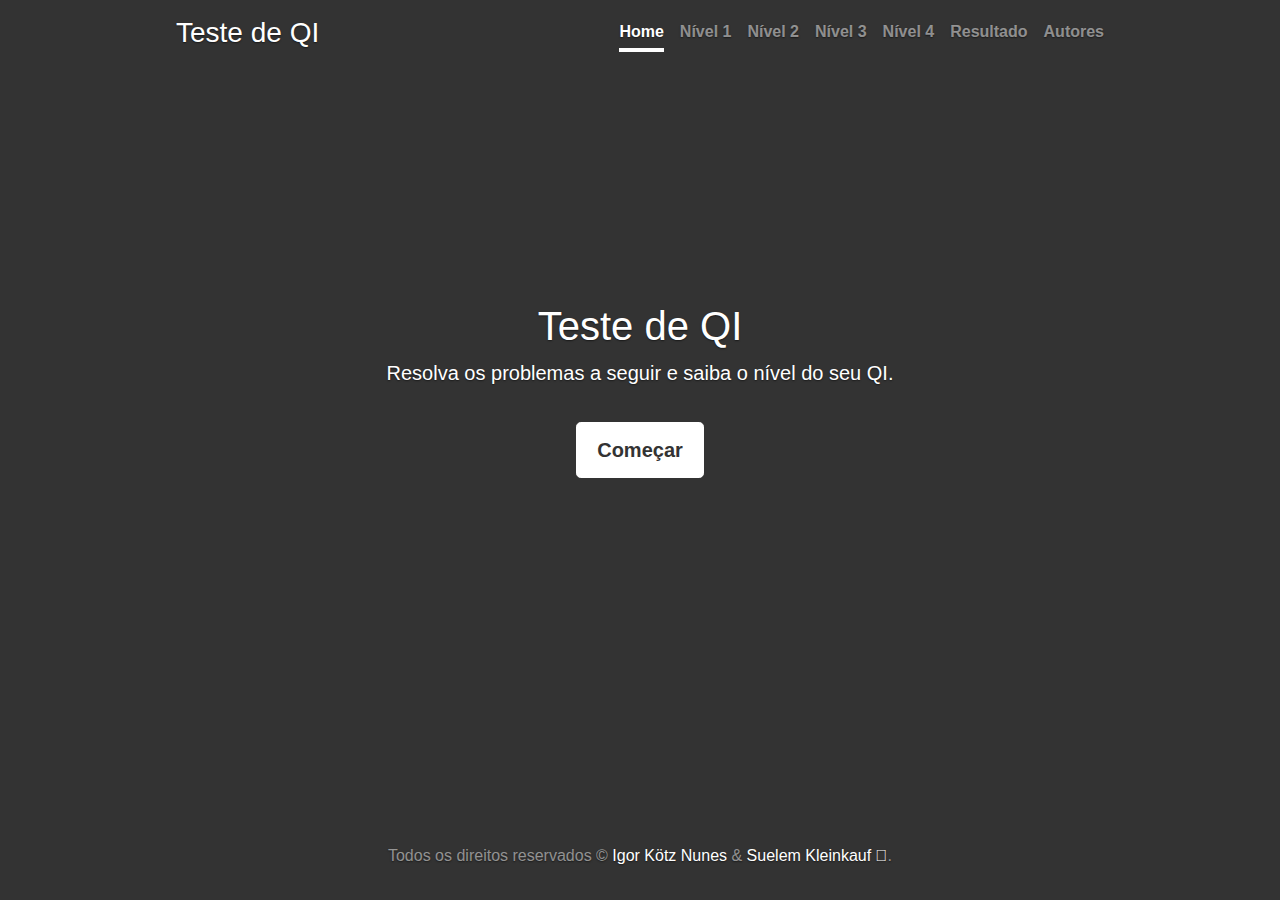
<file: index.html>
<!doctype html>
<html lang="en">
  <head>
    <meta charset="utf-8">
    <meta name="viewport" content="width=device-width, initial-scale=1, shrink-to-fit=no">
    <meta name="description" content="Teste de QI">
    <meta name="author" content="Igor Kötz Nunes & Suelem Kleinkauf">
    <link rel="icon" href="./images/favicon.jpeg">

    <title>Teste de QI</title>

    <link href="./css/bootstrap.min.css" rel="stylesheet">
    <link href="./css/cover.css" rel="stylesheet">
  </head>

  <body class="text-center">

    <div class="cover-container d-flex w-100 h-100 p-3 mx-auto flex-column">
      <header class="masthead mb-auto">
        <div class="inner">
          <h3 class="masthead-brand"><a href="index.html">Teste de QI</a></h3>
          <nav class="nav nav-masthead justify-content-center">
            <a class="nav-link active" href="./index.html">Home</a>
            <a class="nav-link" href="./desafioUm.html">Nível 1</a>
            <a class="nav-link" href="./desafioDois.html">Nível 2</a>
            <a class="nav-link" href="./desafioTres.html">Nível 3</a>
            <a class="nav-link" href="./desafioQuatro.html">Nível 4</a>
            <a class="nav-link" href="./resultado.html">Resultado</a>
            <a class="nav-link" href="./autores.html">Autores</a>           
          </nav>
        </div>
      </header>

      <main role="main" class="inner cover">
        <div>
          <h1 class="cover-heading">Teste de QI</h1>
          <p class="lead">Resolva os problemas a seguir e saiba o nível do seu QI.</p>
          <p class="lead">
            <a href="./desafioUm.html" class="btn btn-lg btn-secondary">Começar</a>
          </p>
        </div>
      </main>

      <footer class="mastfoot mt-auto">
        <div class="inner">
          <p>Todos os direitos reservados © <a target="_blank" href="https://github.com/igorknunes">Igor Kötz Nunes</a> & <a target="_blank" href="https://github.com/sukleinkauf">Suelem Kleinkauf</a> <a target="_blank" href="https://apple.com/br"></a>.</p>
        </div>
      </footer>
    </div>

    <script src="./js/jquery-3.3.1.slim.min.js"></script>
    <script src="./js/bootstrap.min.js"></script>
    <script src="./js/script-home.js"></script>
  </body>
</html>
</file>
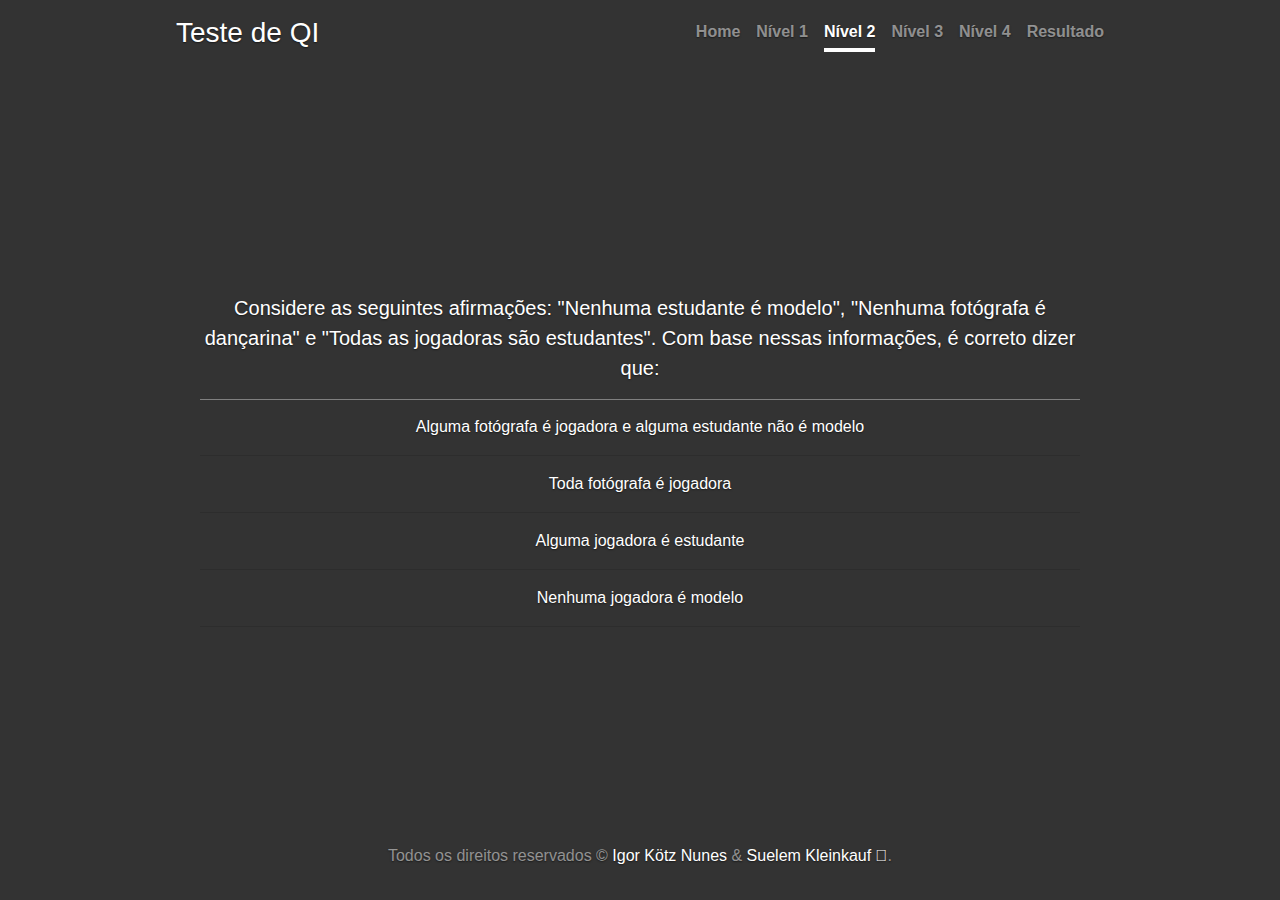
<file: desafioDois.html>
<!doctype html>
<html lang="en">
  <head>
    <meta charset="utf-8">
    <meta name="viewport" content="width=device-width, initial-scale=1, shrink-to-fit=no">
    <meta name="description" content="Teste de QI">
    <meta name="author" content="Igor Kötz Nunes & Suelem Kleinkauf">
    <link rel="icon" href="./images/favicon.jpeg">

    <title>Teste de QI</title>

    <link href="./css/bootstrap.min.css" rel="stylesheet">
    <link href="./css/cover.css" rel="stylesheet">
  </head>

  <body class="text-center">

    <div class="cover-container d-flex w-100 h-100 p-3 mx-auto flex-column">
      <header class="masthead mb-auto">
        <div class="inner">
          <h3 class="masthead-brand"><a href="index.html">Teste de QI</a></h3>
          <nav class="nav nav-masthead justify-content-center">
            <a class="nav-link" href="./index.html">Home</a>
            <a class="nav-link" href="./desafioUm.html">Nível 1</a>
            <a class="nav-link active" href="./desafioDois.html">Nível 2</a>
            <a class="nav-link" href="./desafioTres.html">Nível 3</a>
            <a class="nav-link" href="./desafioQuatro.html">Nível 4</a>
            <a class="nav-link" href="./resultado.html">Resultado</a>
          </nav>
        </div>
      </header>

      <main role="main" class="inner cover">
        <div class="content">
          <p class="lead">Considere as seguintes afirmações: "Nenhuma estudante é modelo", "Nenhuma fotógrafa é dançarina" e "Todas as jogadoras são estudantes". Com base nessas informações, é correto dizer que:</p>
          <div class="options">
            <a href="#answer">
              <p>Alguma fotógrafa é jogadora e alguma estudante não é modelo</p>
              <hr>
              <p> Toda fotógrafa é jogadora</p>
              <hr>
              <p>Alguma jogadora é estudante</p>
              <hr>
              <p class="right">Nenhuma jogadora é modelo</p>
              <hr>
            </a>
          </div>
        </div>
        <div class="answer" id="answer">
          <div class="row">
            <div class="col-md-6">
              <img src="./images/jogadora.png">
            </div>
            <div class="col-md-6">
              <h4 class="cover-heading">Resposta:</h4>
              <p class="lead">Nenhuma jogadora é modelo.</p>
              <h4 class="cover-heading">Para entender:</h4>
              <p class="lead">O enunciado diz que "nenhuma estudante é modelo" e, na sequência, revela que "todas as jogadoras são estudantes". Logo, nenhuma jogadora é modelo.</p>
              <p class="lead">
                <a href="./desafioTres.html" class="btn btn-lg btn-secondary">Next</a>
              </p>
            </div>      
          </div>
        </div>
      </main>

      <footer class="mastfoot mt-auto">
        <div class="inner">
          <p>Todos os direitos reservados © <a target="_blank" href="https://github.com/igorknunes">Igor Kötz Nunes</a> & <a target="_blank" href="https://github.com/sukleinkauf">Suelem Kleinkauf</a> <a target="_blank" href="https://apple.com/br"></a>.</p>
        </div>
      </footer>
    </div>

    <script src="./js/jquery-3.3.1.slim.min.js"></script>
    <script src="./js/script.js"></script> 
    <script src="./js/bootstrap.min.js"></script>
  </body>
</html>
</file>
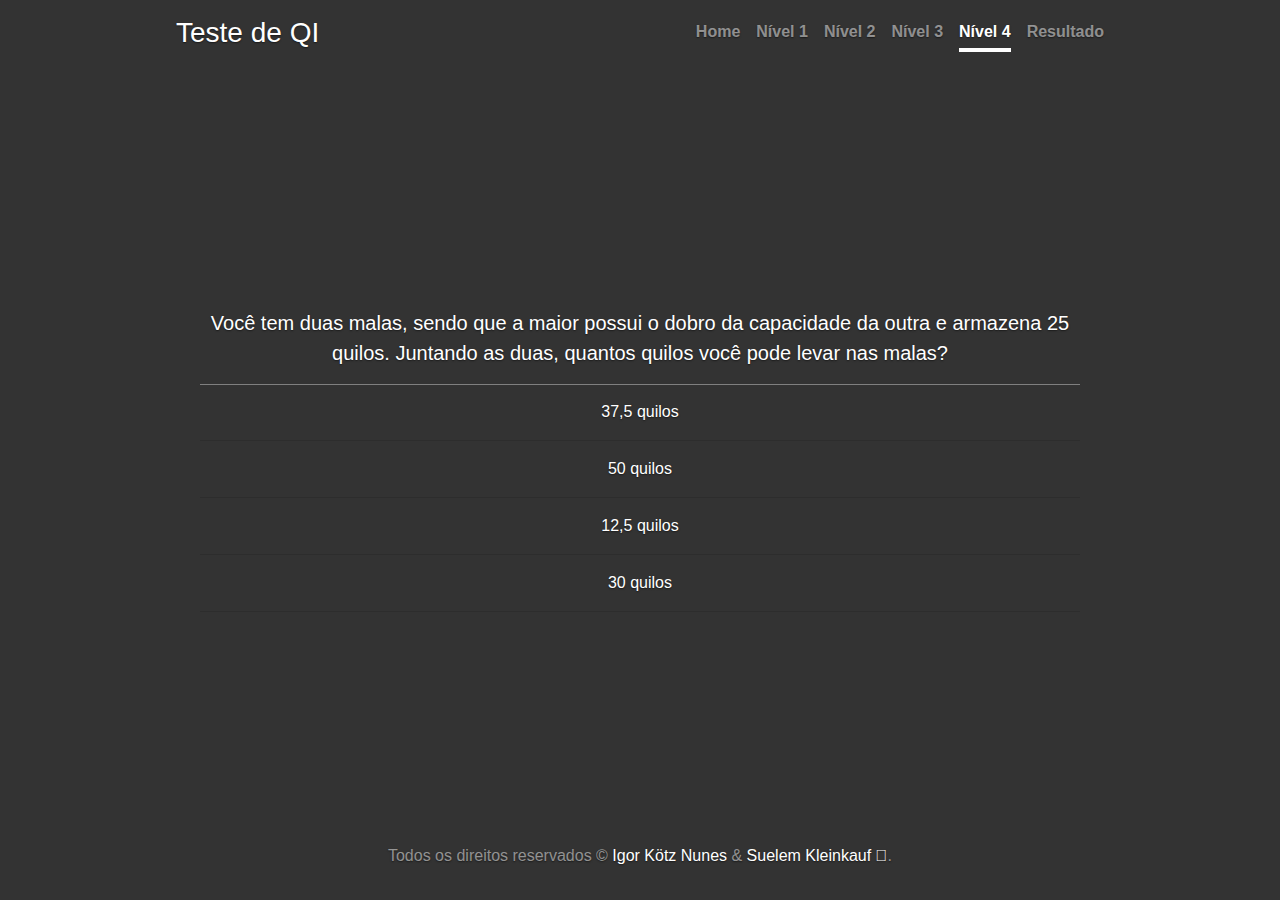
<file: desafioQuatro.html>
<!doctype html>
<html lang="en">
  <head>
    <meta charset="utf-8">
    <meta name="viewport" content="width=device-width, initial-scale=1, shrink-to-fit=no">
    <meta name="description" content="Teste de QI">
    <meta name="author" content="Igor Kötz Nunes & Suelem Kleinkauf">
    <link rel="icon" href="./images/favicon.jpeg">

    <title>Teste de QI</title>

    <link href="./css/bootstrap.min.css" rel="stylesheet">
    <link href="./css/cover.css" rel="stylesheet">
  </head>

  <body class="text-center">

    <div class="cover-container d-flex w-100 h-100 p-3 mx-auto flex-column">
      <header class="masthead mb-auto">
        <div class="inner">
          <h3 class="masthead-brand"><a href="index.html">Teste de QI</a></h3>
          <nav class="nav nav-masthead justify-content-center">
            <a class="nav-link" href="./index.html">Home</a>
            <a class="nav-link" href="./desafioUm.html">Nível 1</a>
            <a class="nav-link" href="./desafioDois.html">Nível 2</a>
            <a class="nav-link" href="./desafioTres.html">Nível 3</a>
            <a class="nav-link active" href="./desafioQuatro.html">Nível 4</a>
            <a class="nav-link" href="./resultado.html">Resultado</a>
          </nav>
        </div>
      </header>

      <main role="main" class="inner cover">
        <div class="content">
          <p class="lead">Você tem duas malas, sendo que a maior possui o dobro da capacidade da outra e armazena 25 quilos. Juntando as duas, quantos quilos você pode levar nas malas?</p>
          <div class="options">
            <a href="#answer">
              <p class="right">37,5 quilos</p>
              <hr>
              <p>50 quilos</p>
              <hr>
              <p>12,5 quilos</p>
              <hr>
              <p>30 quilos</p>
              <hr>
            </a>
          </div>
        </div>
         <div id="answer" class="answer">
          <div class="row">
            <div class="col-md-6">
              <img src="./images/mala.png">
            </div>
            <div class="col-md-6">
              <h4 class="cover-heading">Resposta:</h4>
              <p class="lead">37,5 quilos</p>
              <h4 class="cover-heading">Para entender:</h4>
              <p class="lead">A mala maior pode carregar 25 quilos; a menor, a metade desse valor, ou seja, 12,5 quilos. A soma desses dois valores (25 + 12,5) equivale aos 37,5 quilos que se pode carregar com as duas malas.</p>
              <p class="lead">
                <a href="./resultado.html" class="btn btn-lg btn-secondary">Finalizar</a>
              </p>
            </div>      
          </div>
        </div>
      </main>

      <footer class="mastfoot mt-auto">
        <div class="inner">
          <p>Todos os direitos reservados © <a target="_blank" href="https://github.com/igorknunes">Igor Kötz Nunes</a> & <a target="_blank" href="https://github.com/sukleinkauf">Suelem Kleinkauf</a> <a target="_blank" href="https://apple.com/br"></a>.</p>
        </div>
      </footer>
    </div>

    <script src="./js/bootstrap.min.js"></script>
    <script src="./js/jquery-3.3.1.slim.min.js"></script>
    <script src="./js/script.js"></script> 
  </body>
</html>
</file>
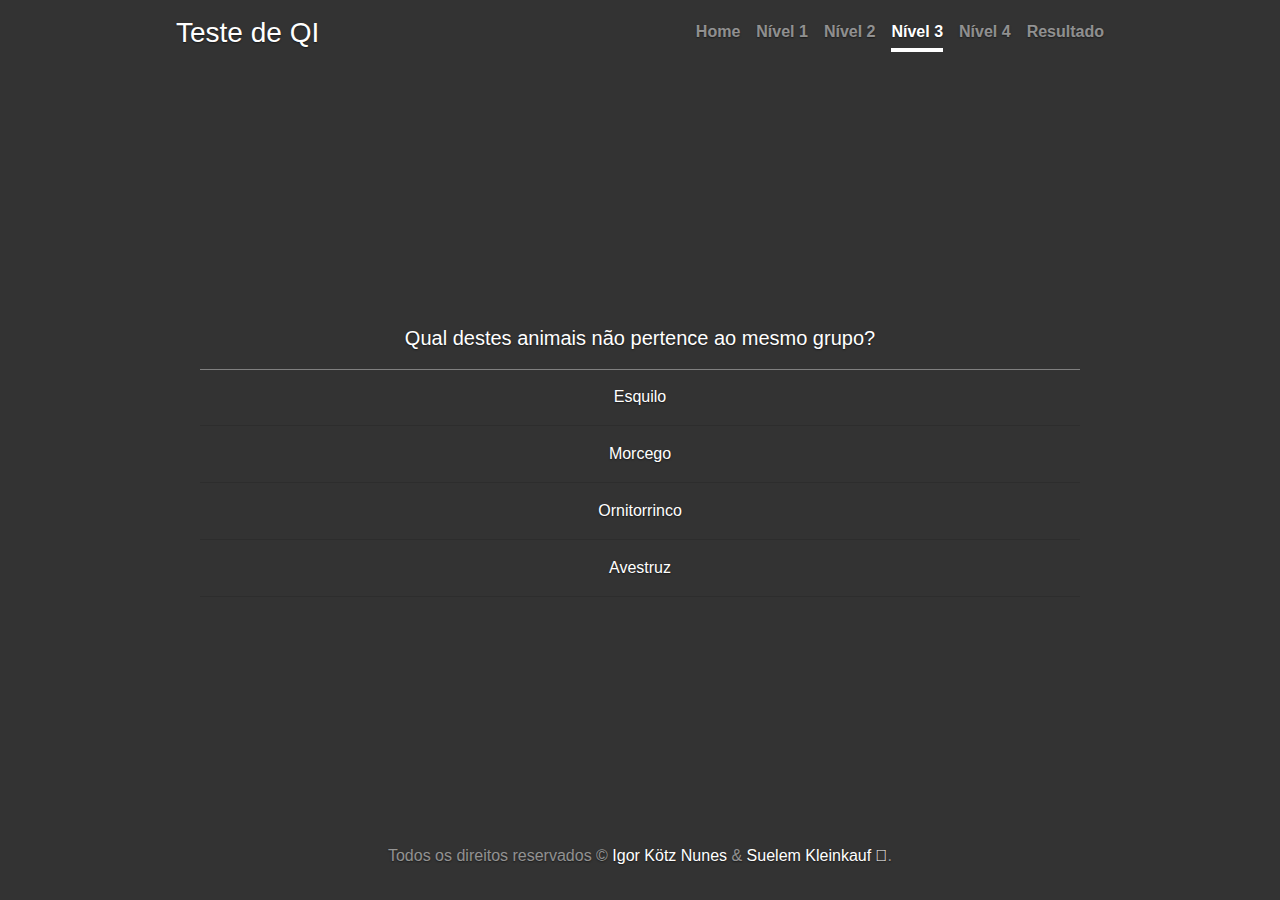
<file: desafioTres.html>
<!doctype html>
<html lang="en">
  <head>
    <meta charset="utf-8">
    <meta name="viewport" content="width=device-width, initial-scale=1, shrink-to-fit=no">
    <meta name="description" content="Teste de QI">
    <meta name="author" content="Igor Kötz Nunes & Suelem Kleinkauf">
    <link rel="icon" href="./images/favicon.jpeg">

    <title>Teste de QI</title>

    <link href="./css/bootstrap.min.css" rel="stylesheet">
    <link href="./css/cover.css" rel="stylesheet">
  </head>

  <body class="text-center">

    <div class="cover-container d-flex w-100 h-100 p-3 mx-auto flex-column">
      <header class="masthead mb-auto">
        <div class="inner">
          <h3 class="masthead-brand"><a href="index.html">Teste de QI</a></h3>
          <nav class="nav nav-masthead justify-content-center">
            <a class="nav-link" href="./index.html">Home</a>
            <a class="nav-link" href="./desafioUm.html">Nível 1</a>
            <a class="nav-link" href="./desafioDois.html">Nível 2</a>
            <a class="nav-link active" href="./desafioTres.html">Nível 3</a>
            <a class="nav-link" href="./desafioQuatro.html">Nível 4</a>
            <a class="nav-link" href="./resultado.html">Resultado</a>
          </nav>
        </div>
      </header>

      <main role="main" class="inner cover">
        <div class="content">
          <p class="lead">Qual destes animais não pertence ao mesmo grupo?</p>
           <div class="options">
            <a href="#answer">
              <p>Esquilo</p>
              <hr>
              <p> Morcego</p>
              <hr>
              <p>Ornitorrinco</p>
              <hr>
              <p class="right"> Avestruz</p>
              <hr>
            </a>
          </div>
        </div>
         <div class="answer">
          <div class="row">
            <div class="col-md-6">
              <img src="./images/avestruz.png">
            </div>
            <div class="col-md-6">
              <h4 class="cover-heading">Resposta:</h4>
              <p class="lead">Avestruz</p>
              <h4 class="cover-heading">Para entender:</h4>
              <p class="lead">Apesar de o ornitorrinco nascer de um ovo, trata-se de um animal mamífero assim como o esquilo e o morcego. O único animal ovíparo e, portanto, diferente do grupo é o avestruz.</p>
              <p class="lead">
                <a href="./desafioQuatro.html" class="btn btn-lg btn-secondary">Next</a>
              </p>
            </div>      
          </div>
        </div>
      </main>

      <footer class="mastfoot mt-auto">
        <div class="inner">
          <p>Todos os direitos reservados © <a target="_blank" href="https://github.com/igorknunes">Igor Kötz Nunes</a> & <a target="_blank" href="https://github.com/sukleinkauf">Suelem Kleinkauf</a> <a target="_blank" href="https://apple.com/br"></a>.</p>
        </div>
      </footer>
    </div>


    <script src="./js/jquery-3.3.1.slim.min.js"></script>
    <script src="./js/script.js"></script> 
    <script src="./js/bootstrap.min.js"></script>
  </body>
</html>
</file>
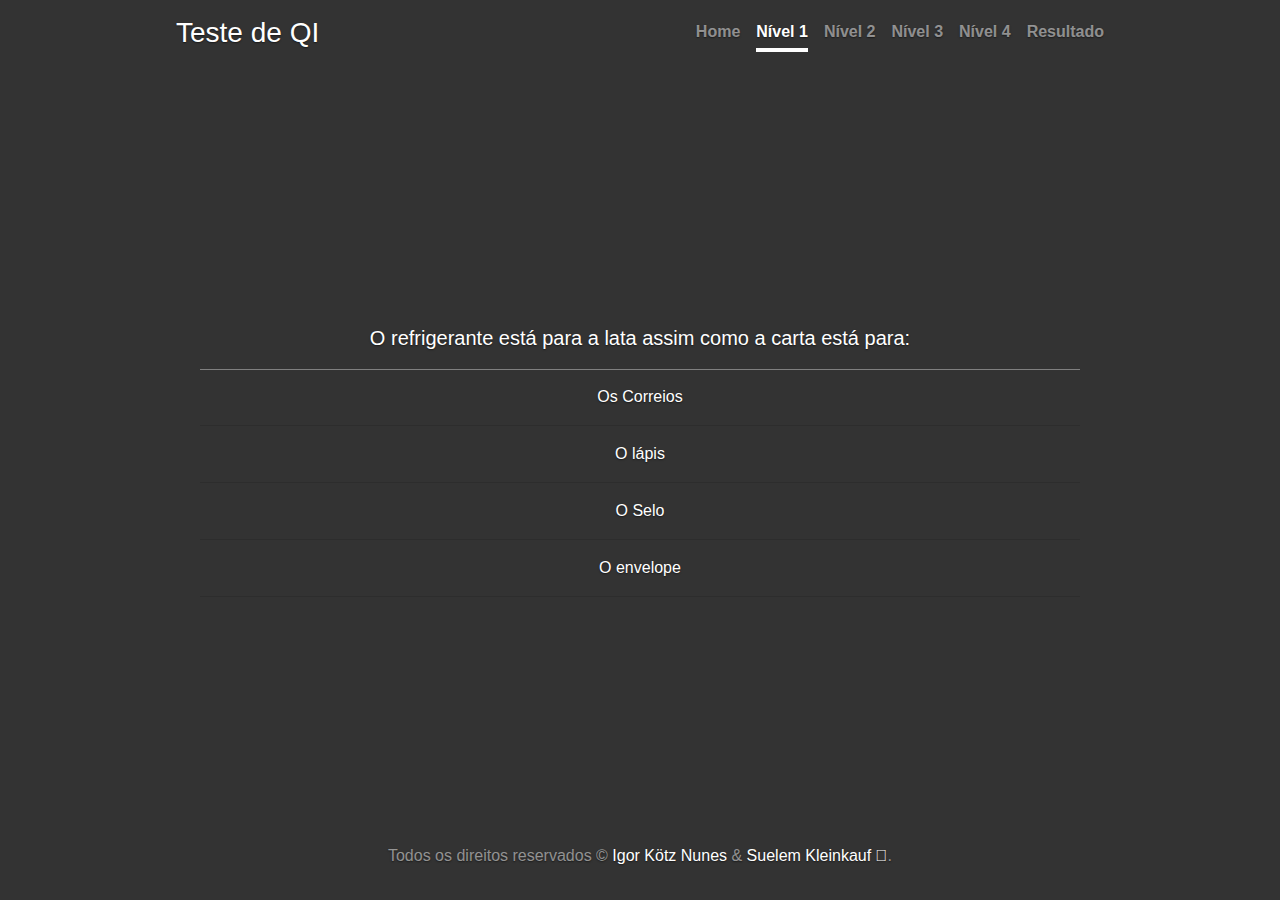
<file: desafioUm.html>
<!doctype html>
<html lang="en">
  <head>
    <meta charset="utf-8">
    <meta name="viewport" content="width=device-width, initial-scale=1, shrink-to-fit=no">
    <meta name="description" content="Teste de QI">
    <meta name="author" content="Igor Kötz Nunes & Suelem Kleinkauf">
    <link rel="icon" href="./images/favicon.jpeg">

    <title>Teste de QI</title>

    <link href="./css/bootstrap.min.css" rel="stylesheet">
    <link href="./css/cover.css" rel="stylesheet">
  </head>

  <body class="text-center">

    <div class="cover-container d-flex w-100 h-100 p-3 mx-auto flex-column">
      <header class="masthead mb-auto">
        <div class="inner">
          <h3 class="masthead-brand"><a href="index.html">Teste de QI</a></h3>
          <nav class="nav nav-masthead justify-content-center">
            <a class="nav-link" href="./index.html">Home</a>
            <a class="nav-link active" href="./desafioUm.html">Nível 1</a>
            <a class="nav-link" href="./desafioDois.html">Nível 2</a>
            <a class="nav-link" href="./desafioTres.html">Nível 3</a>
            <a class="nav-link" href="./desafioQuatro.html">Nível 4</a>
            <a class="nav-link" href="./resultado.html">Resultado</a>
          </nav>
        </div>
      </header>

      <main role="main" class="inner cover">
        <div class="content">
          <p class="lead">O refrigerante está para a lata assim como a carta está para:</p>
          <div class="options">
            <a href="#answer">
              <p>Os Correios</p>
              <hr>
              <p>O lápis</p>
              <hr>
              <p>O Selo</p>
              <hr>
              <p class="right">O envelope</p>
              <hr>
            </a>
          </div>

        </div>
        <div class="answer" id="answer">
          <div class="row">
            <div class="col-md-6">
              <img src="./images/cartas.png">
            </div>
            <div class="col-md-6">
              <h4 class="cover-heading">Resposta:</h4>
              <p class="lead">O envelope</p>
              <h4 class="cover-heading">Para entender:</h4>
              <p class="lead">Assim como a lata armazena o refrigerante, o envelope armazena a carta.</p>
              <p class="lead">
                <a href="./desafioDois.html" class="btn btn-lg btn-secondary">Next</a>
              </p>
            </div>      
          </div>
        </div>
      </main>
 
      <footer class="mastfoot mt-auto">
        <div class="inner">
          <p>Todos os direitos reservados © <a target="_blank" href="https://github.com/igorknunes">Igor Kötz Nunes</a> & <a target="_blank" href="https://github.com/sukleinkauf">Suelem Kleinkauf</a> <a target="_blank" href="https://apple.com/br"></a>.</p>
        </div>
      </footer>
    </div>

    <script src="./js/jquery-3.3.1.slim.min.js"></script>
    <script src="./js/script.js"></script> 
    <script src="./js/bootstrap.min.js"></script>
  </body>
</html>
</file>
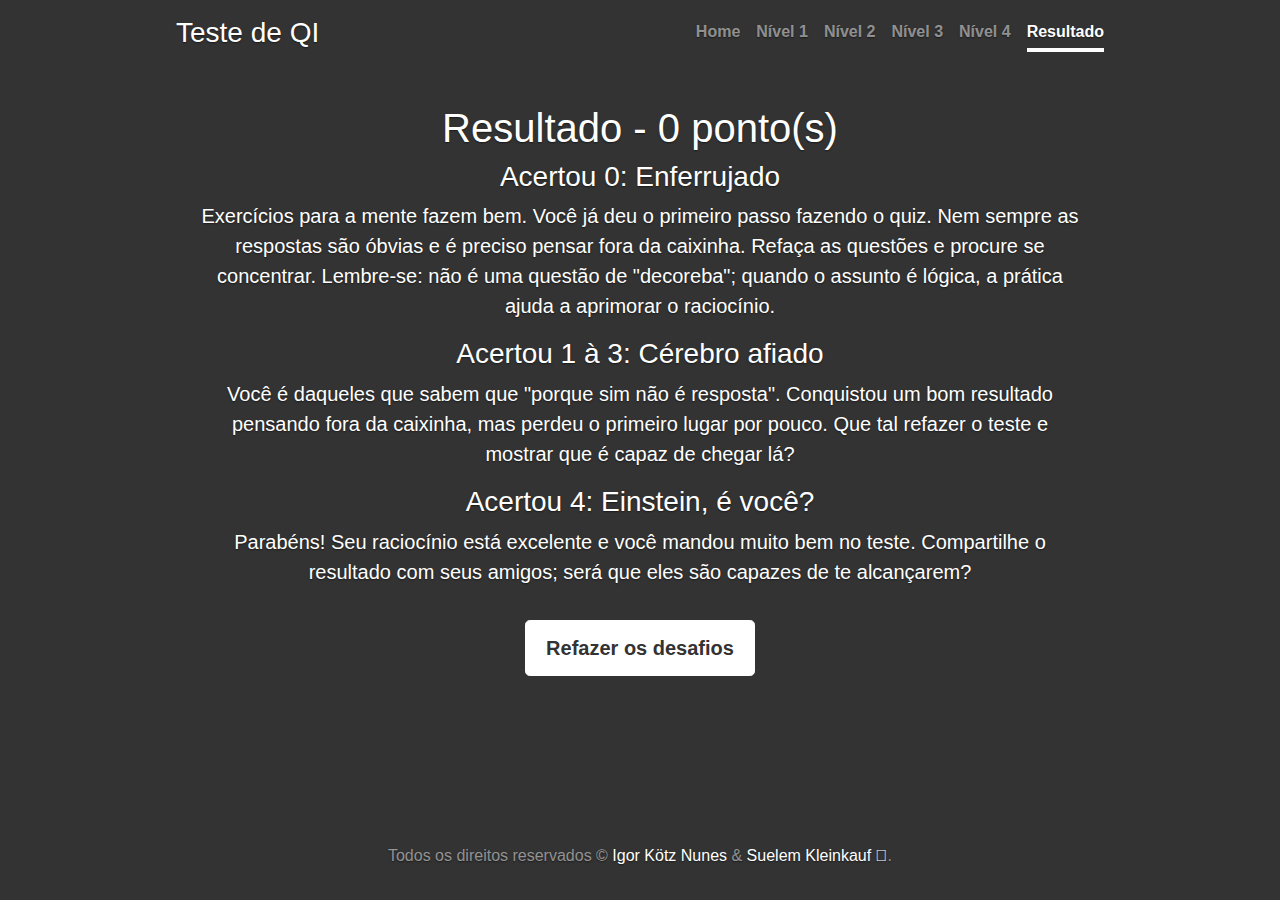
<file: resultado.html>
<!doctype html>
<html lang="en">
  <head>
    <meta charset="utf-8">
    <meta name="viewport" content="width=device-width, initial-scale=1, shrink-to-fit=no">
    <meta name="description" content="Teste de QI">
    <meta name="author" content="Igor Kötz Nunes & Suelem Kleinkauf">
    <link rel="icon" href="./images/favicon.jpeg">

    <title>Teste de QI</title>

    <link href="./css/bootstrap.min.css" rel="stylesheet">
    <link href="./css/cover.css" rel="stylesheet">
  </head>

  <body class="text-center">

    <div class="cover-container d-flex w-100 h-100 p-3 mx-auto flex-column">
      <header class="masthead mb-auto">
        <div class="inner">
          <h3 class="masthead-brand"><a href="index.html">Teste de QI</a></h3>
          <nav class="nav nav-masthead justify-content-center">
            <a class="nav-link" href="./index.html">Home</a>
            <a class="nav-link" href="./desafioUm.html">Nível 1</a>
            <a class="nav-link" href="./desafioDois.html">Nível 2</a>
            <a class="nav-link" href="./desafioTres.html">Nível 3</a>
            <a class="nav-link" href="./desafioQuatro.html">Nível 4</a>
            <a class="nav-link active" href="./resultado.html">Resultado</a>
          </nav>
        </div>
      </header>

      <main role="main" class="inner cover">
        <div>
          <h1 class="cover-heading">Resultado - <span class="my-result"></span></h1>
          <h3 class="cover-heading">Acertou 0: Enferrujado</h3>
          <p class="lead">Exercícios para a mente fazem bem. Você já deu o primeiro passo fazendo o quiz. Nem sempre as respostas são óbvias e é preciso pensar fora da caixinha. Refaça as questões e procure se concentrar. Lembre-se: não é uma questão de "decoreba"; quando o assunto é lógica, a prática ajuda a aprimorar o raciocínio.</p>
          <h3 class="cover-heading">Acertou 1 à 3: Cérebro afiado</h3>
          <p class="lead">Você é daqueles que sabem que "porque sim não é resposta". Conquistou um bom resultado pensando fora da caixinha, mas perdeu o primeiro lugar por pouco. Que tal refazer o teste e mostrar que é capaz de chegar lá?</p>
          <p class="lead">
          <h3 class="cover-heading">Acertou 4: Einstein, é você?</h3>
          <p class="lead">Parabéns! Seu raciocínio está excelente e você mandou muito bem no teste. Compartilhe o resultado com seus amigos; será que eles são capazes de te alcançarem?</p>
          <p class="lead">
            <a href="./index.html" class="btn btn-lg btn-secondary">Refazer os desafios</a>
          </p>
        </div>
      </main>

      <footer class="mastfoot mt-auto">
        <div class="inner">
          <p>Todos os direitos reservados © <a target="_blank" href="https://github.com/igorknunes">Igor Kötz Nunes</a> & <a target="_blank" href="https://github.com/sukleinkauf">Suelem Kleinkauf</a> <a target="_blank" href="https://apple.com/br"></a>.</p>
        </div>
      </footer>
    </div>


    <script src="./js/jquery-3.3.1.slim.min.js"></script>
    <script src="./js/script.js"></script> 
    <script src="./js/bootstrap.min.js"></script>
    <script src="./js/result-script.js"></script>
  </body>
</html>
</file>
<file: css/cover.css>
a,
a:focus,
a:hover {
  color: #fff;
  text-decoration: none
}

.btn-secondary,
.btn-secondary:hover,
.btn-secondary:focus {
  color: #333;
  text-shadow: none;
  background-color: #fff;
  border: .05rem solid #fff;
}


html,
body {
  height: 100%;
  background-color: #333;
}

body {
  display: -ms-flexbox;
  display: flex;
  color: #fff;
  text-shadow: 0 .05rem .1rem rgba(0, 0, 0, .5);
}

.inner.cover {
  margin-bottom: 100px;
}

.cover-container {
  max-width: 60em;
}

.content{
    height: 60%;
    margin-top: 23%;
    margin-bottom: 9%;
}
.answer{
   display: none;
   margin-top: 30%;
}

.options {
  border-top: gray 1px solid;
  padding-top: 15px;
}

.options p:hover {
  color: gray;
}


/*
 * Header
 */
.masthead {
  margin-bottom: 2rem;
}

.masthead-brand {
  margin-bottom: 0;
}

.nav-masthead .nav-link {
  padding: .25rem 0;
  font-weight: 700;
  color: rgba(255, 255, 255, .5);
  background-color: transparent;
  border-bottom: .25rem solid transparent;
}

.nav-masthead .nav-link:hover,
.nav-masthead .nav-link:focus {
  border-bottom-color: rgba(255, 255, 255, .25);
}

.nav-masthead .nav-link + .nav-link {
  margin-left: 1rem;
}

.nav-masthead .active {
  color: #fff;
  border-bottom-color: #fff;
}

@media (min-width: 48em) {
  .masthead-brand {
    float: left;
  }
  .nav-masthead {
    float: right;
  }
}


.cover {
  padding: 0 1.5rem;
}
.cover .btn-lg {
  padding: .75rem 1.25rem;
  font-weight: 700;
  margin-top: 2%;
}


.mastfoot {
  color: rgba(255, 255, 255, .5);
}
</file>
